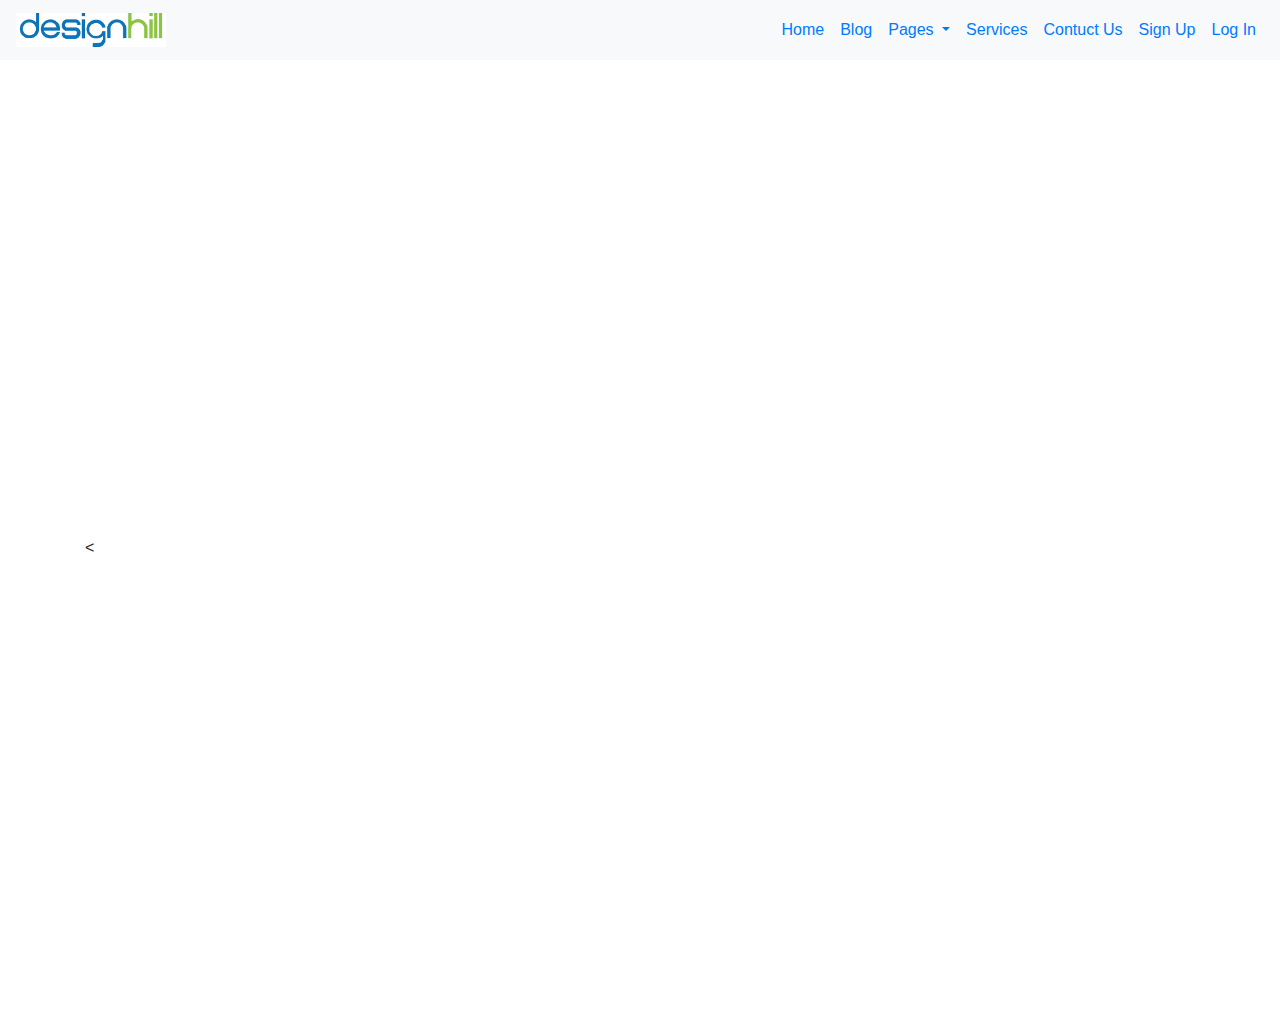
<file: contuct.html>
<!doctype html>
<html lang="en">
  <head>
    <!-- Required meta tags -->
    <meta charset="utf-8">
    <meta name="viewport" content="width=device-width, initial-scale=1, shrink-to-fit=no">

    <!-- Bootstrap CSS -->
    <link rel="stylesheet" type="text/css" href="css/bootstrap.css">
    <link rel="stylesheet" type="text/css" href="css/style.css">

    <title>Hello, world!</title>
  </head>
  <body>
    





<nav class="navbar navbar-expand-lg navbar-parimary bg-light">
  
    <a class="navbar-brand" href="index.html"><img src="image/logo.png" alt="design hill logo"></a>
  <button class="navbar-toggler" type="button" data-toggle="collapse" data-target="#navbarSupportedContent" aria-controls="navbarSupportedContent" aria-expanded="false" aria-label="Toggle navigation">
    <span class="navbar-toggler-icon"></span>
  </button>

  <div class="collapse navbar-collapse" id="navbarSupportedContent">
    <ul class="navbar-nav ml-auto">


      <li class="nav-item active ">
        <a class="nav-link" href="index.html">Home </a>
      </li>
      <li class="nav-item ">
        <a class="nav-link" href="#">Blog</a>
      </li>
      <li class="nav-item dropdown">
        <a class="nav-link dropdown-toggle" href="#" id="navbarDropdown" role="button" data-toggle="dropdown" aria-haspopup="true" aria-expanded="false">
          Pages
        </a>
        <div class="dropdown-menu" aria-labelledby="navbarDropdown">
          <a class="dropdown-item" href="#">About Us</a>
          <a class="dropdown-item" href="#">Our Team</a>
          <a class="dropdown-item" href="#">Something else here</a>
        </div>
      </li>
      <li class="nav-item ">
        <a class="nav-link" href="service.html">Services</a>
      </li>
      <li class="nav-item ">
        <a class="nav-link" href="contuct.html">Contuct Us</a>
      </li>
      <li class="nav-item ">
        <a class="nav-link" href="signup.html">Sign Up</a>
      </li>
       <li class="nav-item ">
        <a class="nav-link" href="login.html">Log In</a>
      </li>

    </ul>
   
  </div>
  
  
</nav>

<div class="container">
  <div class="embed-responsive embed-responsive-21by9">
  <iframe class="embed-responsive-item" src="https://www.google.com/maps/embed?pb=!1m18!1m12!1m3!1d3653.850297635657!2d89.24358441445453!3d23.68131099733017!2m3!1f0!2f0!3f0!3m2!1i1024!2i768!4f13.1!3m3!1m2!1s0x39feedc0133176d5%3A0x76a688756f770579!2sKhan%20Pharmacy!5e0!3m2!1sen!2sbd!4v1593586975304!5m2!1sen!2sbd"></iframe>
</div>
<<div class="embed-responsive embed-responsive-21by9">
  <iframe class="embed-responsive-item" src="https://www.youtube.com/embed/xbtVKSTkKAA"></iframe>
</div>












    <!-- Optional JavaScript -->
    <!-- jQuery first, then Popper.js, then Bootstrap JS -->
    <script src="https://code.jquery.com/jquery-3.5.1.slim.min.js" integrity="sha384-DfXdz2htPH0lsSSs5nCTpuj/zy4C+OGpamoFVy38MVBnE+IbbVYUew+OrCXaRkfj" crossorigin="anonymous"></script>
    <script src="https://cdn.jsdelivr.net/npm/popper.js@1.16.0/dist/umd/popper.min.js" integrity="sha384-Q6E9RHvbIyZFJoft+2mJbHaEWldlvI9IOYy5n3zV9zzTtmI3UksdQRVvoxMfooAo" crossorigin="anonymous"></script>
    <script src="https://stackpath.bootstrapcdn.com/bootstrap/4.5.0/js/bootstrap.min.js" integrity="sha384-OgVRvuATP1z7JjHLkuOU7Xw704+h835Lr+6QL9UvYjZE3Ipu6Tp75j7Bh/kR0JKI" crossorigin="anonymous"></script>
  </body>
</html>
</file>
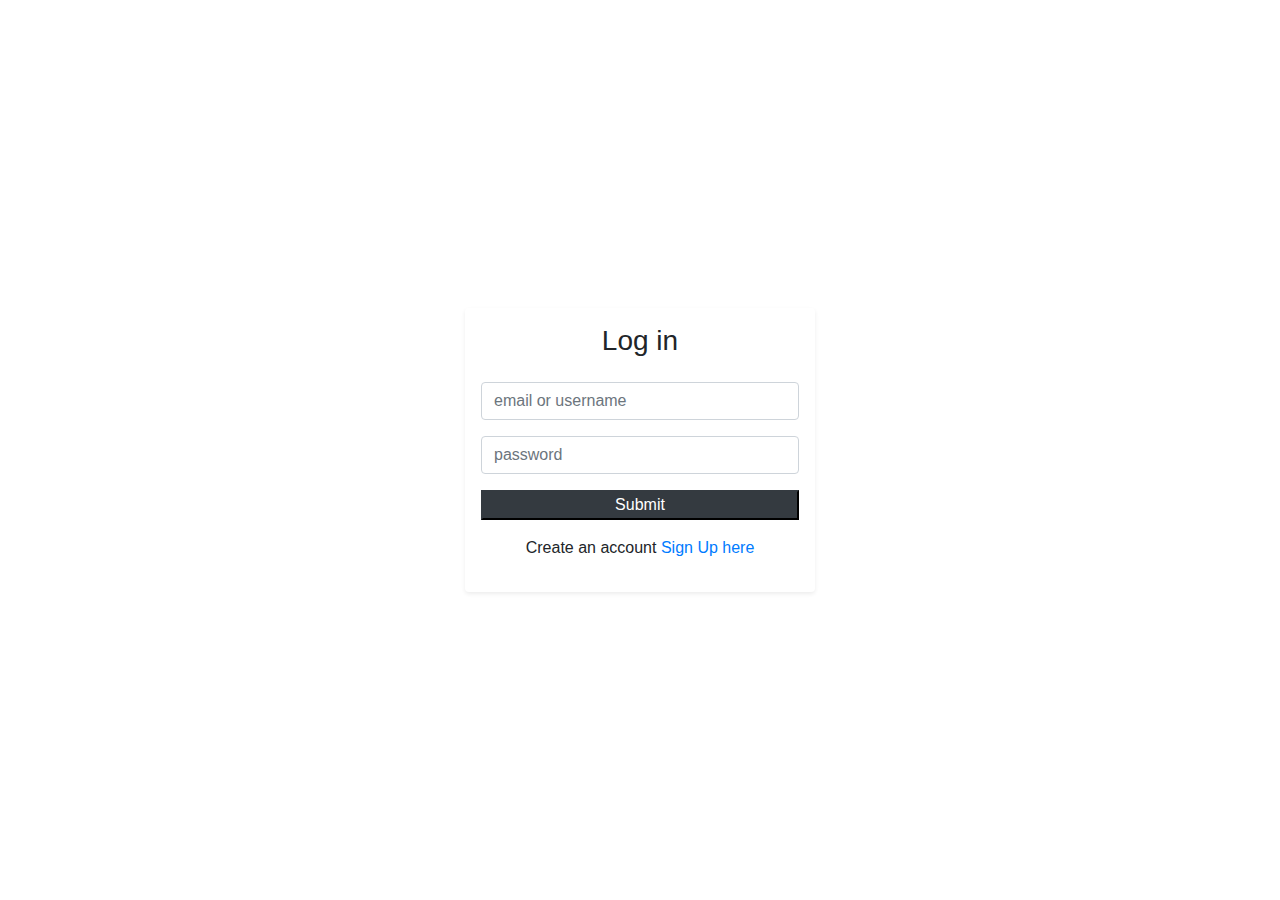
<file: login.html>
<!doctype html>
<html lang="en">
  <head>
    <!-- Required meta tags -->
    <meta charset="utf-8">
    <meta name="viewport" content="width=device-width, initial-scale=1, shrink-to-fit=no">

    <!-- Bootstrap CSS -->
    <link rel="stylesheet" type="text/css" href="css/bootstrap.css">
    <link rel="stylesheet" type="text/css" href="css/style.css">

    <title>Hello, world!</title>
  </head>
  <body>
    

<section class="login-section" >
  <div class="container">
  <div class="row justify-content-center">
    <div class="col-xl-4 ">
     <div class="shadow-sm p-3 rounded">
      <h3 class="pb-3 text-center" >Log in</h3>
       
       <form>

        <div class="form-group">

          <input type="text" name="" placeholder="email or username" class="form-control">

        </div>

        <div class="form-group">

        <input type="password" name="" placeholder="password" class="form-control">
        </div>
         

         <div class="form-group">

        <input type="Submit" name=""  class="btn-dark btn-block">
        </div>
         

         <p class="text-center">Create an account <a href="signup.html"> Sign Up here</a></p>


       </form>
     </div>
    </div>
  </div>
</div>
</section>






















    <!-- Optional JavaScript -->
    <!-- jQuery first, then Popper.js, then Bootstrap JS -->
    <script src="https://code.jquery.com/jquery-3.5.1.slim.min.js" integrity="sha384-DfXdz2htPH0lsSSs5nCTpuj/zy4C+OGpamoFVy38MVBnE+IbbVYUew+OrCXaRkfj" crossorigin="anonymous"></script>
    <script src="https://cdn.jsdelivr.net/npm/popper.js@1.16.0/dist/umd/popper.min.js" integrity="sha384-Q6E9RHvbIyZFJoft+2mJbHaEWldlvI9IOYy5n3zV9zzTtmI3UksdQRVvoxMfooAo" crossorigin="anonymous"></script>
    <script src="https://stackpath.bootstrapcdn.com/bootstrap/4.5.0/js/bootstrap.min.js" integrity="sha384-OgVRvuATP1z7JjHLkuOU7Xw704+h835Lr+6QL9UvYjZE3Ipu6Tp75j7Bh/kR0JKI" crossorigin="anonymous"></script>
  </body>
</html>
</file>
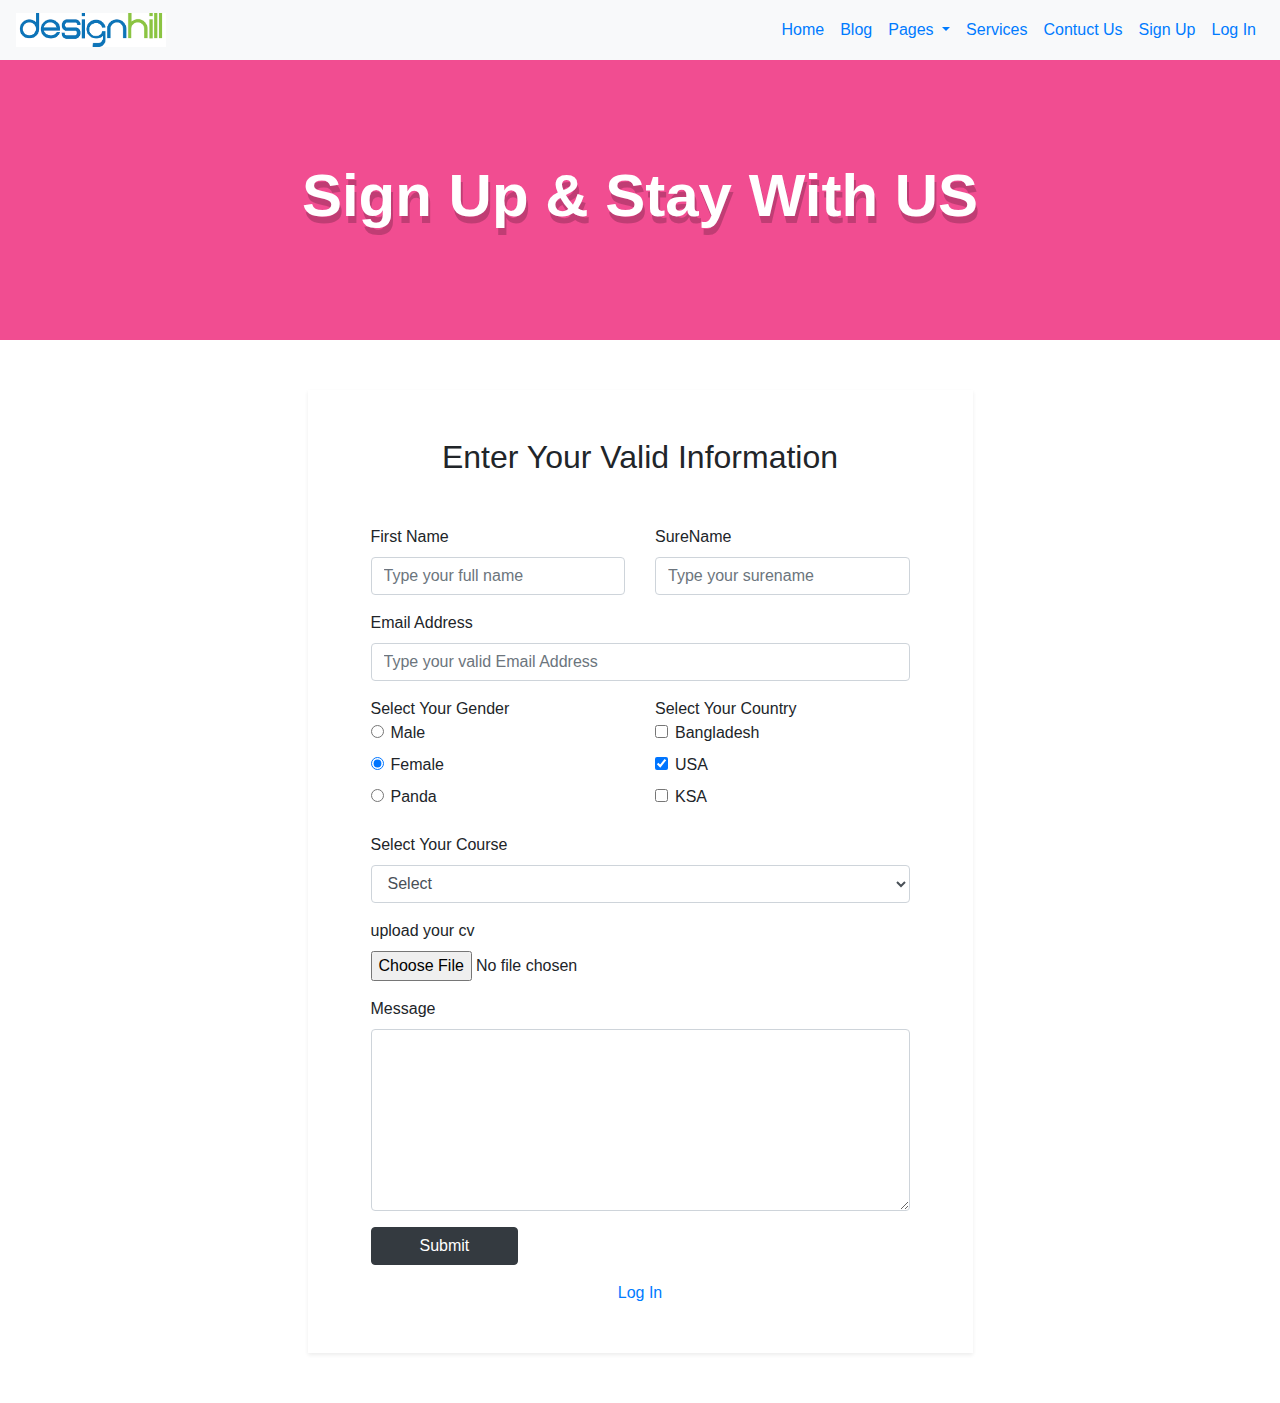
<file: signup.html>
<!doctype html>
<html lang="en">
  <head>
    <!-- Required meta tags -->
    <meta charset="utf-8">
    <meta name="viewport" content="width=device-width, initial-scale=1, shrink-to-fit=no">

    <!-- Bootstrap CSS -->
    <link rel="stylesheet" type="text/css" href="css/bootstrap.css">
    <link rel="stylesheet" type="text/css" href="css/style.css">

    <title>Hello, world!</title>
  </head>
  <body>
    





<nav class="navbar navbar-expand-lg navbar-parimary bg-light">
  
    <a class="navbar-brand" href="index.html"><img src="image/logo.png" alt="design hill logo"></a>
  <button class="navbar-toggler" type="button" data-toggle="collapse" data-target="#navbarSupportedContent" aria-controls="navbarSupportedContent" aria-expanded="false" aria-label="Toggle navigation">
    <span class="navbar-toggler-icon"></span>
  </button>

  <div class="collapse navbar-collapse" id="navbarSupportedContent">
    <ul class="navbar-nav ml-auto">


      <li class="nav-item active ">
        <a class="nav-link" href="index.html">Home </a>
      </li>
      <li class="nav-item ">
        <a class="nav-link" href="#">Blog</a>
      </li>
      <li class="nav-item dropdown">
        <a class="nav-link dropdown-toggle" href="#" id="navbarDropdown" role="button" data-toggle="dropdown" aria-haspopup="true" aria-expanded="false">
          Pages
        </a>
        <div class="dropdown-menu" aria-labelledby="navbarDropdown">
          <a class="dropdown-item" href="#">About Us</a>
          <a class="dropdown-item" href="#">Our Team</a>
          <a class="dropdown-item" href="#">Something else here</a>
        </div>
      </li>
      <li class="nav-item ">
        <a class="nav-link" href="service.html">Services</a>
      </li>
      <li class="nav-item ">
        <a class="nav-link" href="contuct.html">Contuct Us</a>
      </li>
      <li class="nav-item ">
        <a class="nav-link" href="signup.html">Sign Up</a>
      </li>
      <li class="nav-item ">
        <a class="nav-link" href="login.html">Log In</a>
      </li>

    </ul>
   
  </div>
  
  
</nav>



<header>
  <h1>Sign Up & Stay With US</h1>
</header>


<section class="signup-section">
  <div class="container">
      <div class="row justify-content-center">
          <div class="col-xl-7 ">
                 <form class="row shadow-sm p-5 justify-content-center">
                  <h2 class="mb-5">Enter Your Valid Information</h2>

                  <div class="col-xl-6 mb-3">
                              <label>First Name</label>
                        <input type="text" class="form-control" placeholder="Type your full name">
                        </div>
                
                  <div class="col-xl-6 mb-3">
                              <label>SureName</label>
                        <input type="text" class="form-control" placeholder="Type your surename">
                        </div>

                   <div class="col-xl-12 mb-3">
                     <label>Email Address</label>
                        <input type="email" placeholder="Type your valid Email Address" class="form-control">
                   </div> 

                   <div class="col-xl-6 mb-3">
                     <span>Select Your Gender</span>
                     <div class="form-check form-check">
                       <input type="radio" name="gender" id="male" value="male" class="form-check-input" >
                        <label for="male">Male</label>
                     </div>

                     <div class="form-check form-check">
                       <input type="radio" name="gender" id="Female" checked value="Female" class="form-check-input" >
                        <label for="Female">Female</label>
                     </div>
                        
                        <div class="form-check form-check">
                       <input type="radio" name="gender" id="Panda" value="Panda" class="form-check-input" >
                        <label for="Panda">Panda</label>
                     </div>
                        
                        
                   </div>  

                   <div class="col-xl-6 mb-3">
                     <span>Select Your Country</span>
                     <div class="form-check form-check">
                       <input type="checkbox" name="Country" id="Bn" value="Bangladesh" class="form-check-input" >
                        <label for="Bn">Bangladesh</label>
                     </div>

                     <div class="form-check form-check">
                       <input type="checkbox" name="Country" id="USA" checked value="USA" class="form-check-input" >
                        <label for="USA">USA</label>
                     </div>
                        
                        <div class="form-check form-check">
                       <input type="checkbox" name="Country" id="KSA" value="KSA" class="form-check-input" >
                        <label for="KSA">KSA</label>
                     </div>
                        
                        
                   </div>  


                   <div class="col-xl-12 mb-3">

                    <label>Select Your Course</label>
                    <select class="form-control" name="course">
                      <option>Select</option>
                      <option value="">Panda</option>
                      <option value="">Graphics & UI Design</option>
                      <option value="">Shopify Online Shop Design</option>
                      <option value="">Web Design & wordpress</option>
                      <option value="">Web Design & wordpress</option>
                    </select>
                     
                   </div>          


<div class="col-xl-12 mb-3">
  <label> upload your cv</label>
  <input type="file" name="" class="form-control-file">
</div>


<div class="col-xl-12 mb-3">
  <label> Message</label>
  <textarea class="form-control" rows="7" ></textarea>
</div>


<div class="col-xl-12 mb-3">
<input type="Submit" name="" class="btn btn-dark px-5" >  

</div>

 <a href="login.html">Log In</a>





                 </form>
          
        </div>
      </div>
  </div>
</section>











    <!-- Optional JavaScript -->
    <!-- jQuery first, then Popper.js, then Bootstrap JS -->
    <script src="https://code.jquery.com/jquery-3.5.1.slim.min.js" integrity="sha384-DfXdz2htPH0lsSSs5nCTpuj/zy4C+OGpamoFVy38MVBnE+IbbVYUew+OrCXaRkfj" crossorigin="anonymous"></script>
    <script src="https://cdn.jsdelivr.net/npm/popper.js@1.16.0/dist/umd/popper.min.js" integrity="sha384-Q6E9RHvbIyZFJoft+2mJbHaEWldlvI9IOYy5n3zV9zzTtmI3UksdQRVvoxMfooAo" crossorigin="anonymous"></script>
    <script src="https://stackpath.bootstrapcdn.com/bootstrap/4.5.0/js/bootstrap.min.js" integrity="sha384-OgVRvuATP1z7JjHLkuOU7Xw704+h835Lr+6QL9UvYjZE3Ipu6Tp75j7Bh/kR0JKI" crossorigin="anonymous"></script>
  </body>
</html>
</file>
<file: css/style.css>
img{max-width: 100%;}

.navbar-brand{
	max-width: 100%;
	width: 150px;
}

header{
	background-color: #f14d91;
	padding: 100px 0;
	text-align: center;
}

header h1{
    color: #fff;
    font-size: 60px;
    text-shadow: 2px 7px 0px #0003;
    font-weight: 700;
}

.signup-section{

	padding: 50px
}



.login-section .row{
    height: 100vh;
    align-items: center;
   
}
</file>
